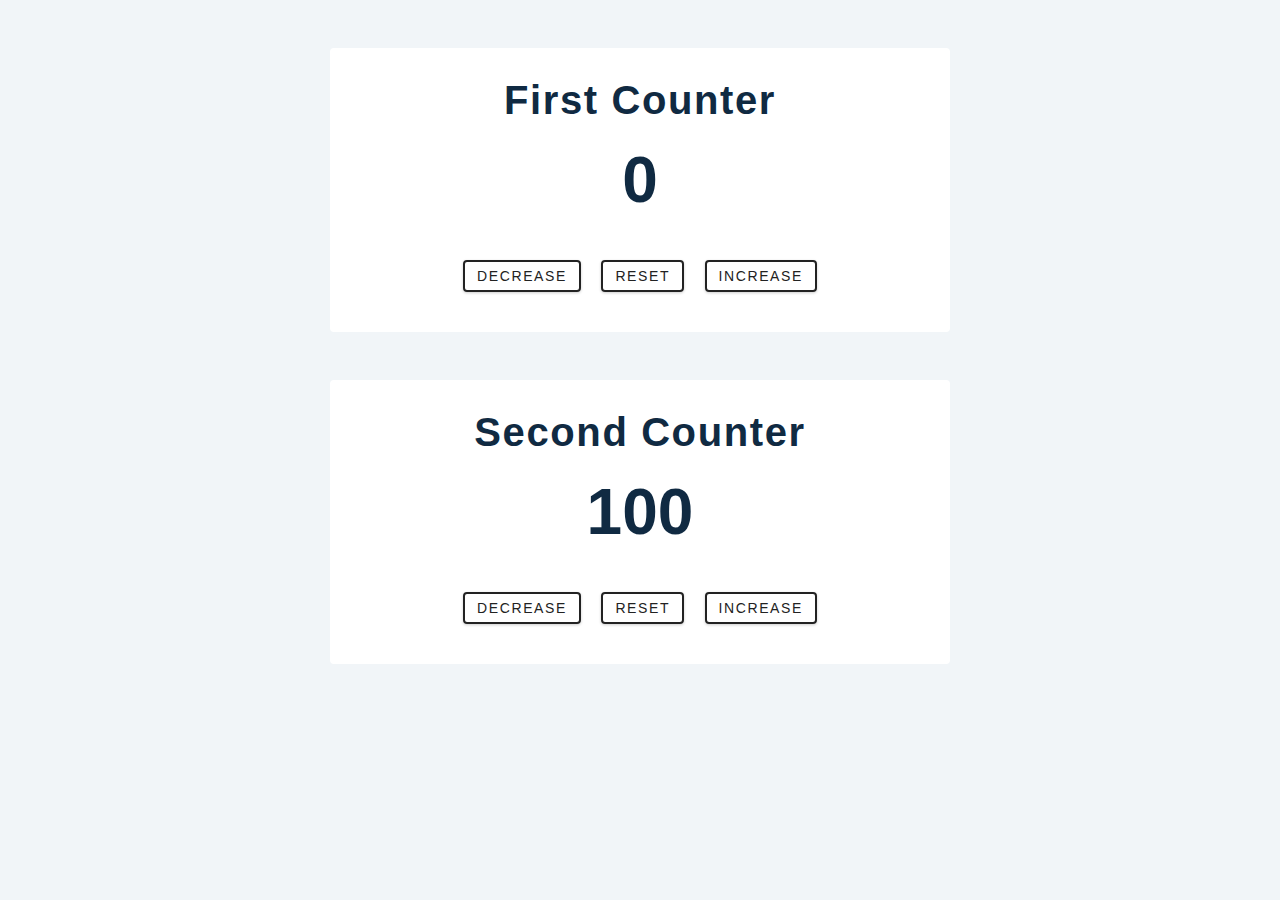
<file: counter/starter/index.html>
<!DOCTYPE html>
<html lang="en">
  <head>
    <meta charset="UTF-8" />
    <meta name="viewport" content="width=device-width, initial-scale=1.0" />
    <title>Counter Project</title>
    <link rel="stylesheet" href="styles.css" />
  </head>
  <body>
    <!-- first counter -->
    <div class="container first-counter">
      <h2>first counter</h2>
      <span class="value">0</span>
      <div class="button-container">
        <button class="btn decrease">decrease</button>
        <button class="btn reset">reset</button>
        <button class="btn increase">increase</button>
      </div>
    </div>
    <!-- second counter -->
    <div class="container second-counter">
      <h2>second counter</h2>
      <span class="value">0</span>
      <div class="button-container">
        <button class="btn decrease">decrease</button>
        <button class="btn reset">reset</button>
        <button class="btn increase">increase</button>
      </div>
    </div>
    <script src="app-class.js"></script>
  </body>
</html>
</file>
<file: counter/starter/styles.css>
/*
=============== 
Fonts
===============
*/
/* @import url('https://fonts.googleapis.com/css?family=Open+Sans|Roboto:400,700&display=swap'); */

/*
=============== 
Variables
===============
*/

:root {
  /* dark shades of primary color*/
  --clr-primary-1: hsl(205, 86%, 17%);
  --clr-primary-2: hsl(205, 77%, 27%);
  --clr-primary-3: hsl(205, 72%, 37%);
  --clr-primary-4: hsl(205, 63%, 48%);
  /* primary/main color */
  --clr-primary-5: hsl(205, 78%, 60%);
  /* lighter shades of primary color */
  --clr-primary-6: hsl(205, 89%, 70%);
  --clr-primary-7: hsl(205, 90%, 76%);
  --clr-primary-8: hsl(205, 86%, 81%);
  --clr-primary-9: hsl(205, 90%, 88%);
  --clr-primary-10: hsl(205, 100%, 96%);
  /* darkest grey - used for headings */
  --clr-grey-1: hsl(209, 61%, 16%);
  --clr-grey-2: hsl(211, 39%, 23%);
  --clr-grey-3: hsl(209, 34%, 30%);
  --clr-grey-4: hsl(209, 28%, 39%);
  /* grey used for paragraphs */
  --clr-grey-5: hsl(210, 22%, 49%);
  --clr-grey-6: hsl(209, 23%, 60%);
  --clr-grey-7: hsl(211, 27%, 70%);
  --clr-grey-8: hsl(210, 31%, 80%);
  --clr-grey-9: hsl(212, 33%, 89%);
  --clr-grey-10: hsl(210, 36%, 96%);
  --clr-white: #fff;
  --clr-red-dark: hsl(360, 67%, 44%);
  --clr-red-light: hsl(360, 71%, 66%);
  --clr-green-dark: hsl(125, 67%, 44%);
  --clr-green-light: hsl(125, 71%, 66%);
  --clr-black: #222;
  --ff-primary: 'Roboto', sans-serif;
  --ff-secondary: 'Open Sans', sans-serif;
  --transition: all 0.3s linear;
  --spacing: 0.1rem;
  --radius: 0.25rem;
  --light-shadow: 0 5px 15px rgba(0, 0, 0, 0.1);
  --dark-shadow: 0 5px 15px rgba(0, 0, 0, 0.2);
  --max-width: 1170px;
  --fixed-width: 620px;
}
/*
=============== 
Global Styles
===============
*/

*,
::after,
::before {
  margin: 0;
  padding: 0;
  box-sizing: border-box;
}
body {
  font-family: var(--ff-secondary);
  background: var(--clr-grey-10);
  color: var(--clr-grey-1);
  line-height: 1.5;
  font-size: 0.875rem;
}
ul {
  list-style-type: none;
}
a {
  text-decoration: none;
}
h1,
h2,
h3,
h4 {
  letter-spacing: var(--spacing);
  text-transform: capitalize;
  line-height: 1.25;
  margin-bottom: 0.75rem;
  font-family: var(--ff-primary);
}
h1 {
  font-size: 3rem;
}
h2 {
  font-size: 2rem;
}
h3 {
  font-size: 1.25rem;
}
h4 {
  font-size: 0.875rem;
}
p {
  margin-bottom: 1.25rem;
  color: var(--clr-grey-5);
}
@media screen and (min-width: 800px) {
  h1 {
    font-size: 4rem;
  }
  h2 {
    font-size: 2.5rem;
  }
  h3 {
    font-size: 1.75rem;
  }
  h4 {
    font-size: 1rem;
  }
  body {
    font-size: 1rem;
  }
  h1,
  h2,
  h3,
  h4 {
    line-height: 1;
  }
}
/*  global classes */

/* section */
.section {
  padding: 5rem 0;
}

.section-center {
  width: 90vw;
  margin: 0 auto;
  max-width: 1170px;
}
@media screen and (min-width: 992px) {
  .section-center {
    width: 95vw;
  }
}
main {
  min-height: 100vh;
  display: grid;
  place-items: center;
}

/*
=============== 
Counter
===============
*/

.container {
  text-align: center;
  margin: 3rem auto;
  background: var(--clr-white);
  border-radius: var(--radius);
  width: 90vw;
  max-width: var(--fixed-width);
  padding: 2rem;
}
.value {
  font-size: 4rem;
  font-weight: bold;
  margin-bottom: 1.5rem;
  display: inline-block;
}
.btn {
  text-transform: uppercase;
  background: transparent;
  color: var(--clr-black);
  padding: 0.375rem 0.75rem;
  letter-spacing: var(--spacing);
  display: inline-block;
  transition: var(--transition);
  font-size: 0.875rem;
  border: 2px solid var(--clr-black);
  cursor: pointer;
  box-shadow: 0 1px 3px rgba(0, 0, 0, 0.2);
  border-radius: var(--radius);
  margin: 0.5rem;
}
.btn:hover {
  color: var(--clr-white);
  background: var(--clr-black);
}
</file>
